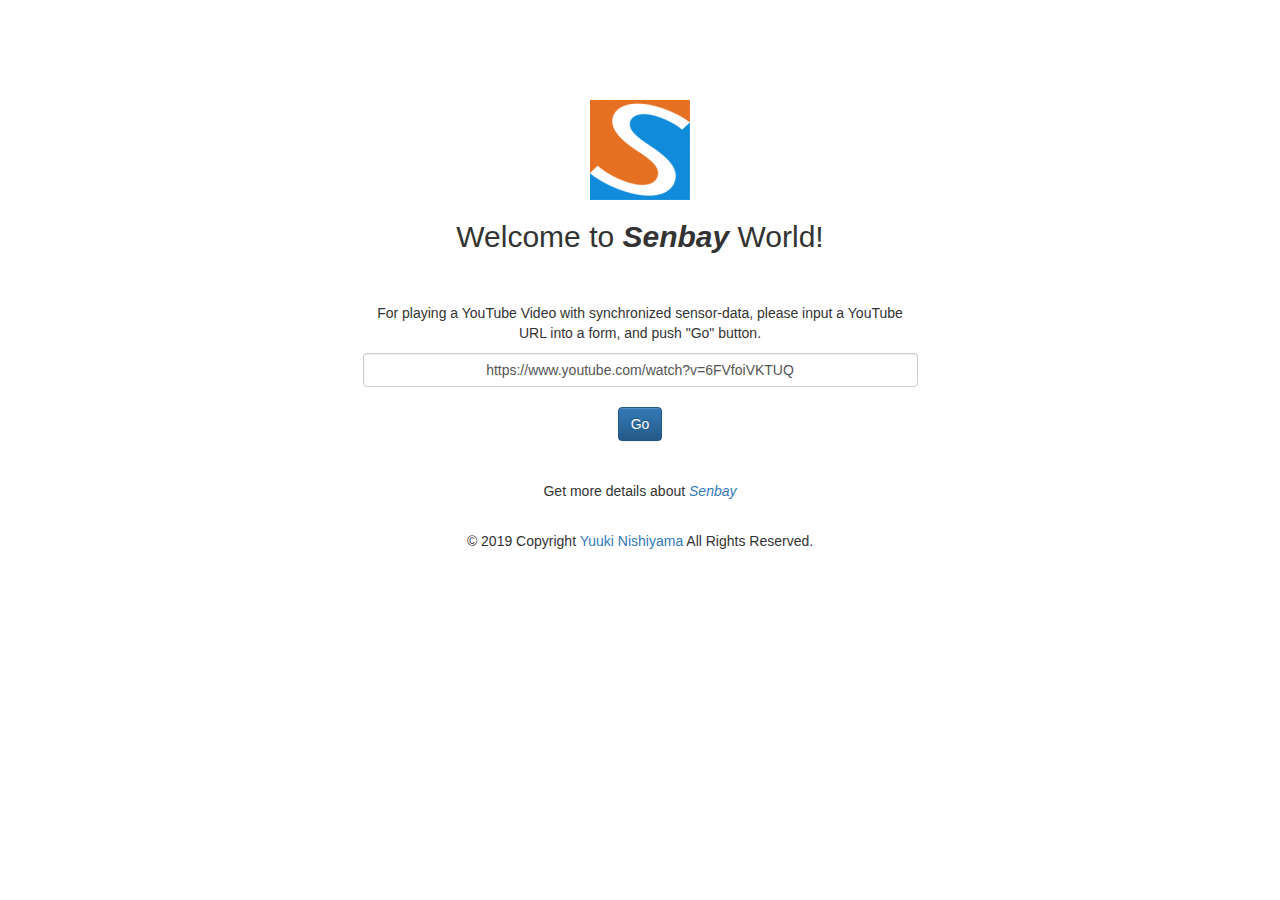
<file: index.html>
<!DOCTYPE html>
<html>
<head>
  <meta charset="utf-8">
  <!-- Latest compiled and minified CSS -->
  <link rel="stylesheet" href="https://stackpath.bootstrapcdn.com/bootstrap/3.4.1/css/bootstrap.min.css" integrity="sha384-HSMxcRTRxnN+Bdg0JdbxYKrThecOKuH5zCYotlSAcp1+c8xmyTe9GYg1l9a69psu" crossorigin="anonymous">

  <!-- Optional theme -->
  <link rel="stylesheet" href="https://stackpath.bootstrapcdn.com/bootstrap/3.4.1/css/bootstrap-theme.min.css" integrity="sha384-6pzBo3FDv/PJ8r2KRkGHifhEocL+1X2rVCTTkUfGk7/0pbek5mMa1upzvWbrUbOZ" crossorigin="anonymous">

  <!-- Latest compiled and minified JavaScript -->
  <script src="https://stackpath.bootstrapcdn.com/bootstrap/3.4.1/js/bootstrap.min.js" integrity="sha384-aJ21OjlMXNL5UyIl/XNwTMqvzeRMZH2w8c5cRVpzpU8Y5bApTppSuUkhZXN0VxHd" crossorigin="anonymous"></script>
  <script type="text/javascript" src="js/senbay/BaseX.js" charset="utf-8"></script>
  <script type="text/javascript" src="js/senbay/SenbayFormat.js" charset="utf-8"></script>
  <style media="screen">
    .container{
      padding-top: 100px;
      padding-right: 15px;
      padding-left: 15px;
    }
  </style>
  <title>SenbayKit-Browser | Demo </title>
</head>
<body>
  <div class="container">
    <div class="row">
      <div class="col-md-6 col-md-offset-3">
        <div class="center">
          <img class="center-block" src="img/senbay-icon.png" alt="">
          <h2 class="text-center">Welcome to <i><b>Senbay</b></i> World!</h2>
          <br>
          <br>
          <p class="text-center" id="message">For playing a YouTube Video with synchronized sensor-data, please input a YouTube URL into a form, and push "Go" button.</p>
          <form class="text-center" action="screen_capture_iframe.html" method="get">
            <input type="text" class="form-control text-center" placeholder="Please input a URL here."  name="url" value="https://www.youtube.com/watch?v=6FVfoiVKTUQ" id="url">
            <br>
            <!-- https://youtu.be/6FVfoiVKTUQ -->
            <input class="btn btn-primary" type="button" value="Go" id="go">
          </form>
          <script type="text/javascript">
            window.onload = function(){
               document.getElementById('go').addEventListener('click', function() {
                 var url = document.getElementById('url').value
                 var youtube_url = url.split('watch?v=');
                 if (youtube_url.length == 1) {
                   console.log("Error");
                   var youtube_url = url.split("youtu.be/");
                   if (youtube_url.length == 1) {
                     alert('[URL Format Error] Please check the URL for a YouTube video again. The URL has to include the YouTube ID.');
                     return;
                   }
                 }
                 window.location.href = 'screen_capture_iframe.html?v='+youtube_url[1];
              });

              // Browser check

              var userAgent = window.navigator.userAgent.toLowerCase();

              var isSupportedOS = false;
              if(userAgent.indexOf('iphone') > 0 || userAgent.indexOf('ipod') > 0 || userAgent.indexOf('android') > 0 && userAgent.indexOf('mobile') > 0){
                  console.log('Smartphone');
              }else if(userAgent.indexOf('ipad') > 0 || userAgent.indexOf('android') > 0){
                  console.log('Tablet');
              }else{
                  isSupportedOS = true;
                  console.log('PC or another devices');
              }

              var isSupportedBrowser = false;
              if(userAgent.indexOf('msie') != -1 || userAgent.indexOf('trident') != -1) {
                  console.log('Internet Explorer');
              } else if(userAgent.indexOf('edge') != -1) {
                  console.log('Edge');
              } else if(userAgent.indexOf('chrome') != -1) {
                  console.log('Google Chrome');
                  isSupportedBrowser  = true;
              } else if(userAgent.indexOf('safari') != -1) {
                  console.log('Safari');
              } else if(userAgent.indexOf('firefox') != -1) {
                  console.log('FireFox');
              } else {
                  console.log('Unknown Browser');
              }

              if (!isSupportedOS || !isSupportedBrowser ) {
                alert("ERROR: Senbay does not support your web browser now. Please open this URL again using **Google Chrome** on your **PC**");
                document.getElementById('go').classList.add('hidden');
                document.getElementById('url').classList.add('hidden');
                document.getElementById('message').innerHTML = "ERROR: <b><i>Senbay</i></b> does not support your web browser now. Please open this URL again using <b>Google Chrome</b> on your <b>PC</b>.<br><br>残念ながらSenbayは現在ご利用中のウェブブラウザをサポートしていません。お手数をおかけしますが、PC版のGoogle Chromeを使って本URLにアクセスしてください。";
              }
            }
          </script>
          <br>
          <br>

          <!--
          <p>Please cite these papers in your publications if it helps your research.</p>
            <pre>
@inproceedings{Nishiyama:2018:SPI:3236112.3236154,
    author = {Nishiyama, Yuuki and Dey, Anind K. and Ferreira, Denzil and Yonezawa, Takuro and Nakazawa,  Jin},
    title = {Senbay: A Platform for Instantly Capturing, Integrating, and Restreaming of Synchronized Multiple Sensor-data Stream},
    booktitle = {Proceedings of the 20th International Conference on Human-Computer Interaction with Mobile Devices and Services Adjunct},
    series = {MobileHCI '18},
    year = {2018},
    location = {Barcelona, Spain},
    publisher = {ACM},
}
          </pre>
        -->

          <p class="text-center">Get more details about <a href="http://www.senbay.info/"><i>Senbay</i></a></p>
        </div>
      </div>
    </div>
    <br>
    <!-- Footer -->
    <footer class="page-footer font-small blue">
      <!-- Copyright -->
      <div class="footer-copyright text-center py-3">© 2019 Copyright
        <a href="http://www.yuukinishiyama.com">Yuuki Nishiyama</a> All Rights Reserved.
      </div>
      <!-- Copyright -->
    </footer>
    <!-- Footer -->
  </div>
</body>
</html>
</file>
